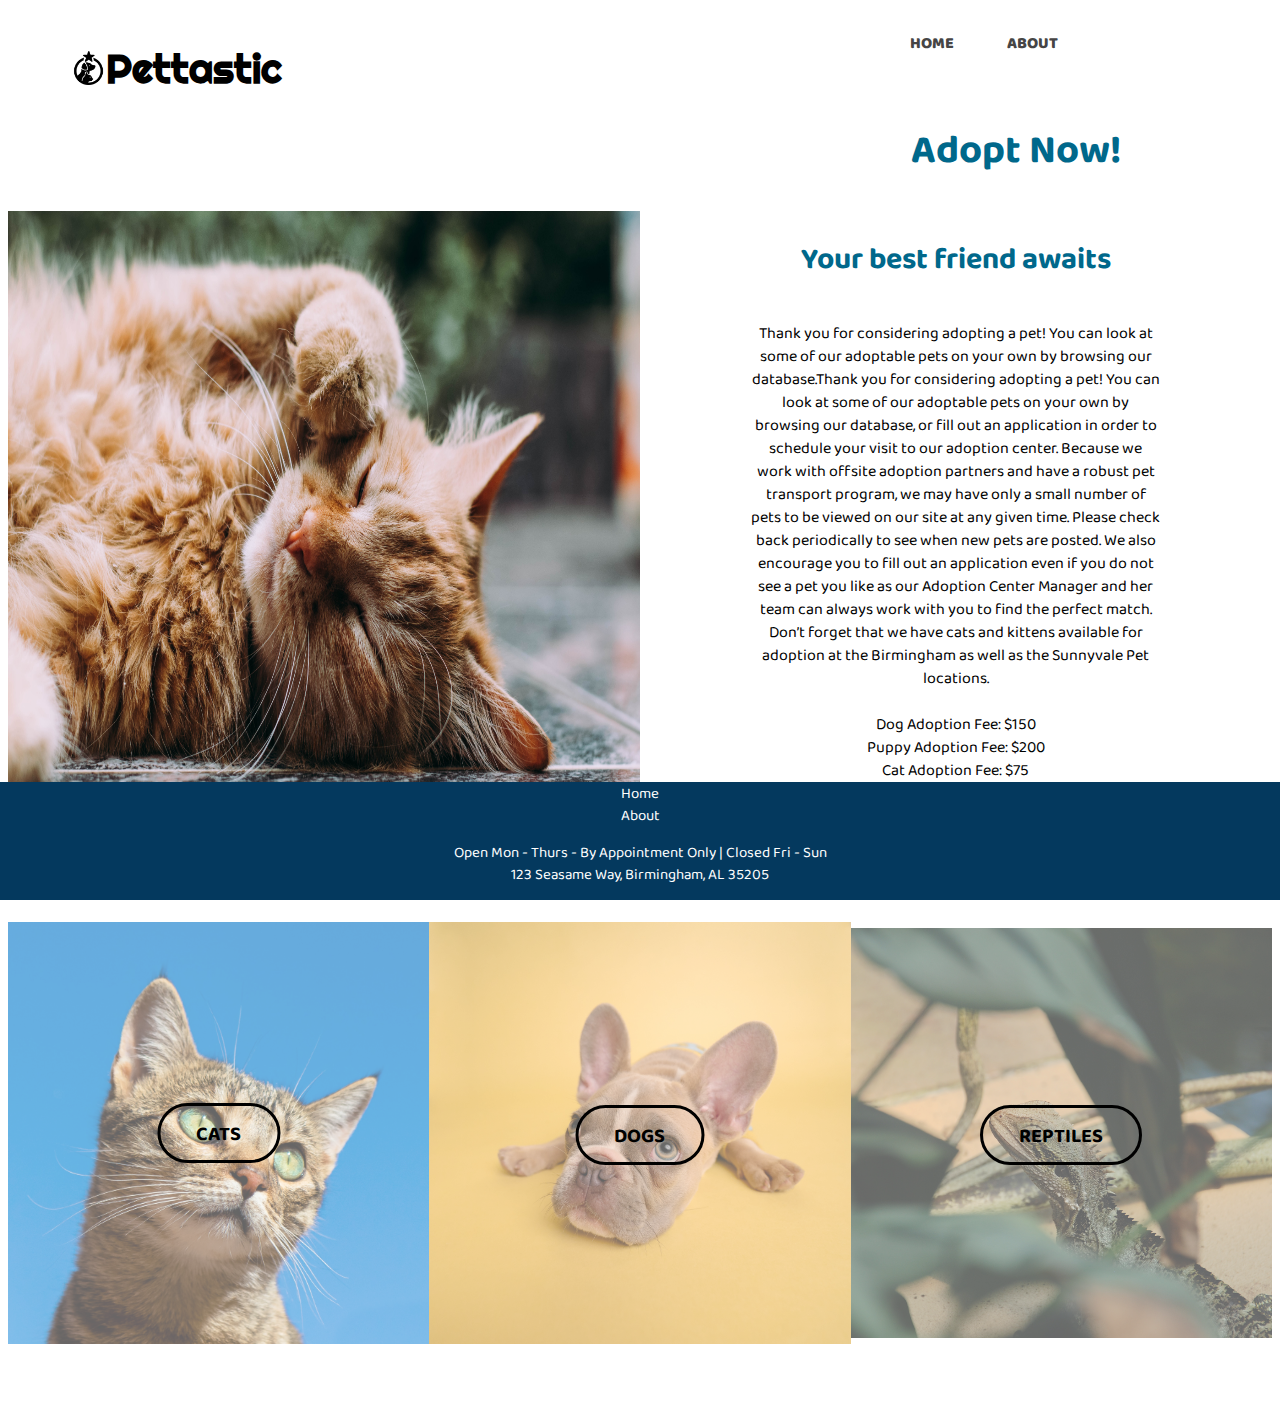
<file: Lab_04/index.html>
<!DOCTYPE html>
<html lang="en">
<head>
    <meta charset="UTF-8">
    <meta http-equiv="X-UA-Compatible" content="IE=edge">
    <meta name="viewport" content="width=device-width, initial-scale=1.0">
    <title>Pettastic</title>
    <link rel="stylesheet" href="style.css">
    <link rel="preconnect" href="https://fonts.googleapis.com">
    <link rel="preconnect" href="https://fonts.gstatic.com" crossorigin>
    <link href="https://fonts.googleapis.com/css2?family=Righteous&display=swap" rel="stylesheet">
    <link rel="preconnect" href="https://fonts.googleapis.com">
    <link rel="preconnect" href="https://fonts.gstatic.com" crossorigin>
    <link href="https://fonts.googleapis.com/css2?family=Baloo+Chettan+2&family=Righteous&display=swap" rel="stylesheet">
</head>
<body>
    <div class="navbar">
      <div class="nav-container">
        <div class="img-logo">
        <img src="pets-hotel-symbol-with-a-dog-and-a-cat-in-a-circle-with-one-star.png" alt="icon with cat and dog" id="logo">
        <h1>Pettastic</h1>
        </div>
        
      <ul class="links">
      <li><a href="index.html">Home</a></li>
      <li><a href="about.html">About</a></li>
      </ul>
      
    </div>
    </div>
    <h2>Adopt Now!</h2>
    <div class="container-1">
      <img src="cute_cat_sleeping.jpg" alt="Ginger cat sleeping" id="img-1">
    <div class="container-adopt">
      <h2 id="sub-heading">Your best friend awaits</h2>


    <div class="center-container"></div>
    <div class="adopt-info">
          <p>Thank you for considering adopting a pet! You can look at some of our adoptable pets on your own by browsing our database.Thank you for considering adopting a pet! You can look at some of our adoptable pets on your own by browsing our database, or fill out an application in order to schedule your visit to our adoption center. Because we work with offsite adoption partners and have a robust pet transport program, we may have only a small number of pets to be viewed on our site at any given time. 

          Please check back periodically to see when new pets are posted. We also encourage you to fill out an application even if you do not see a pet you like as our Adoption Center Manager and her team can always work with you to find the perfect match. 
      
          Don’t forget that we have cats and kittens available for adoption at the Birmingham as well as the Sunnyvale Pet locations. 
          <br>
          <br>Dog Adoption Fee: $150 <br>Puppy Adoption Fee: $200<br>
          Cat Adoption Fee: $75 <br> Kitten Adoption Fee: $100<br>Reptile Adoption Fee: $50</p>
    </div>
    </div>
    

    </div>



    <div class="pets-container">
      <div class="cat">
      <img src="cedric-vt-IuJc2qh2TcA-unsplash.jpg" alt="" id="cat-adopt">
      <a href="cats.html"><button>Cats</button></a>
      </div>
    <div class="dog">
      <img src="karsten-winegeart-NE0XGVKTmcA-unsplash.jpg" alt="" id="dog-adopt">
      <a href="dogs.html"><button>Dogs</button></a>
      </div>

      <div class="reptile">
        <img src="aust-water-dragon.jpg" alt="" id="reptile-adopt">
        <a href="reptiles.html"><button>Reptiles</button></a>
    </div>

    </div>

    <footer class="footer">
      <ul>
        <li><a href="index.html">Home</a></li>
        <li><a href="about.html">About</a></li>
        </ul>

    <p>Open Mon - Thurs - By Appointment Only | Closed Fri - Sun <br>123 Seasame Way, Birmingham, AL 35205</p>    
    </footer>

</body>
</html>
</file>
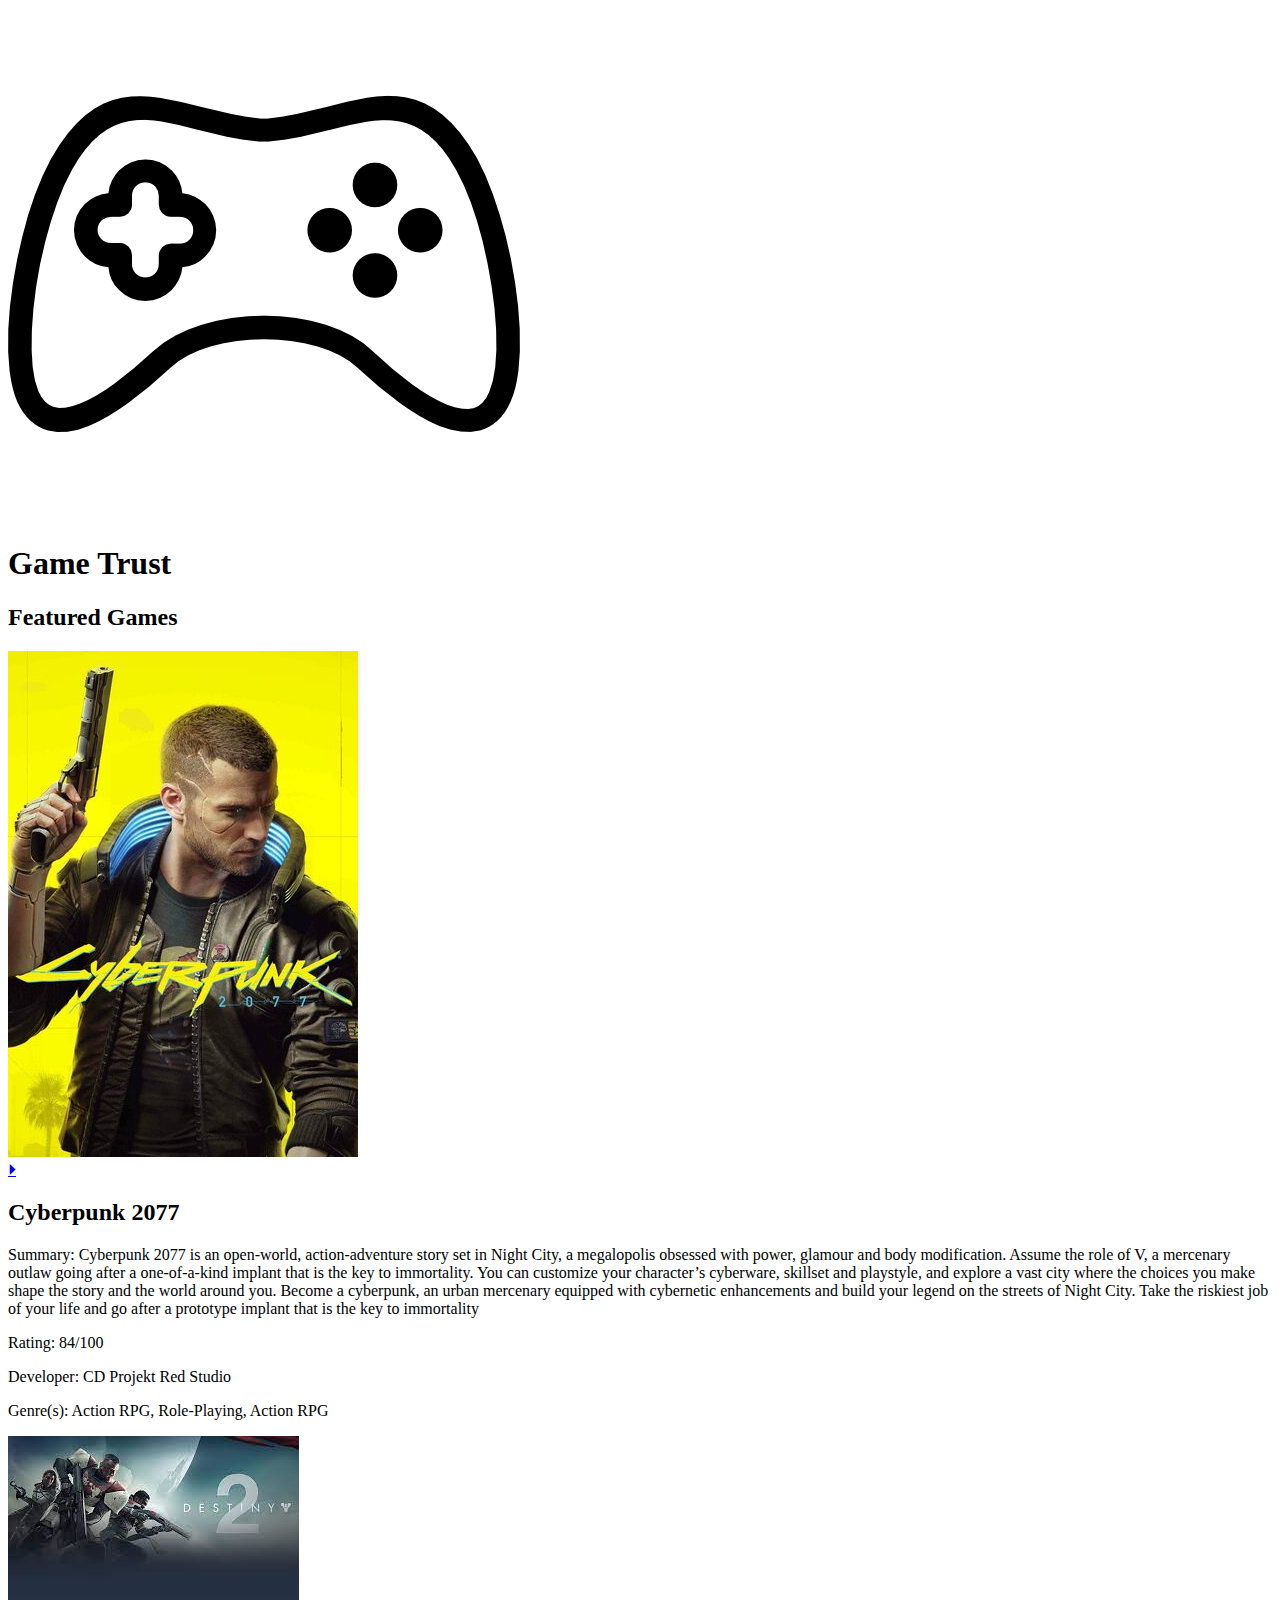
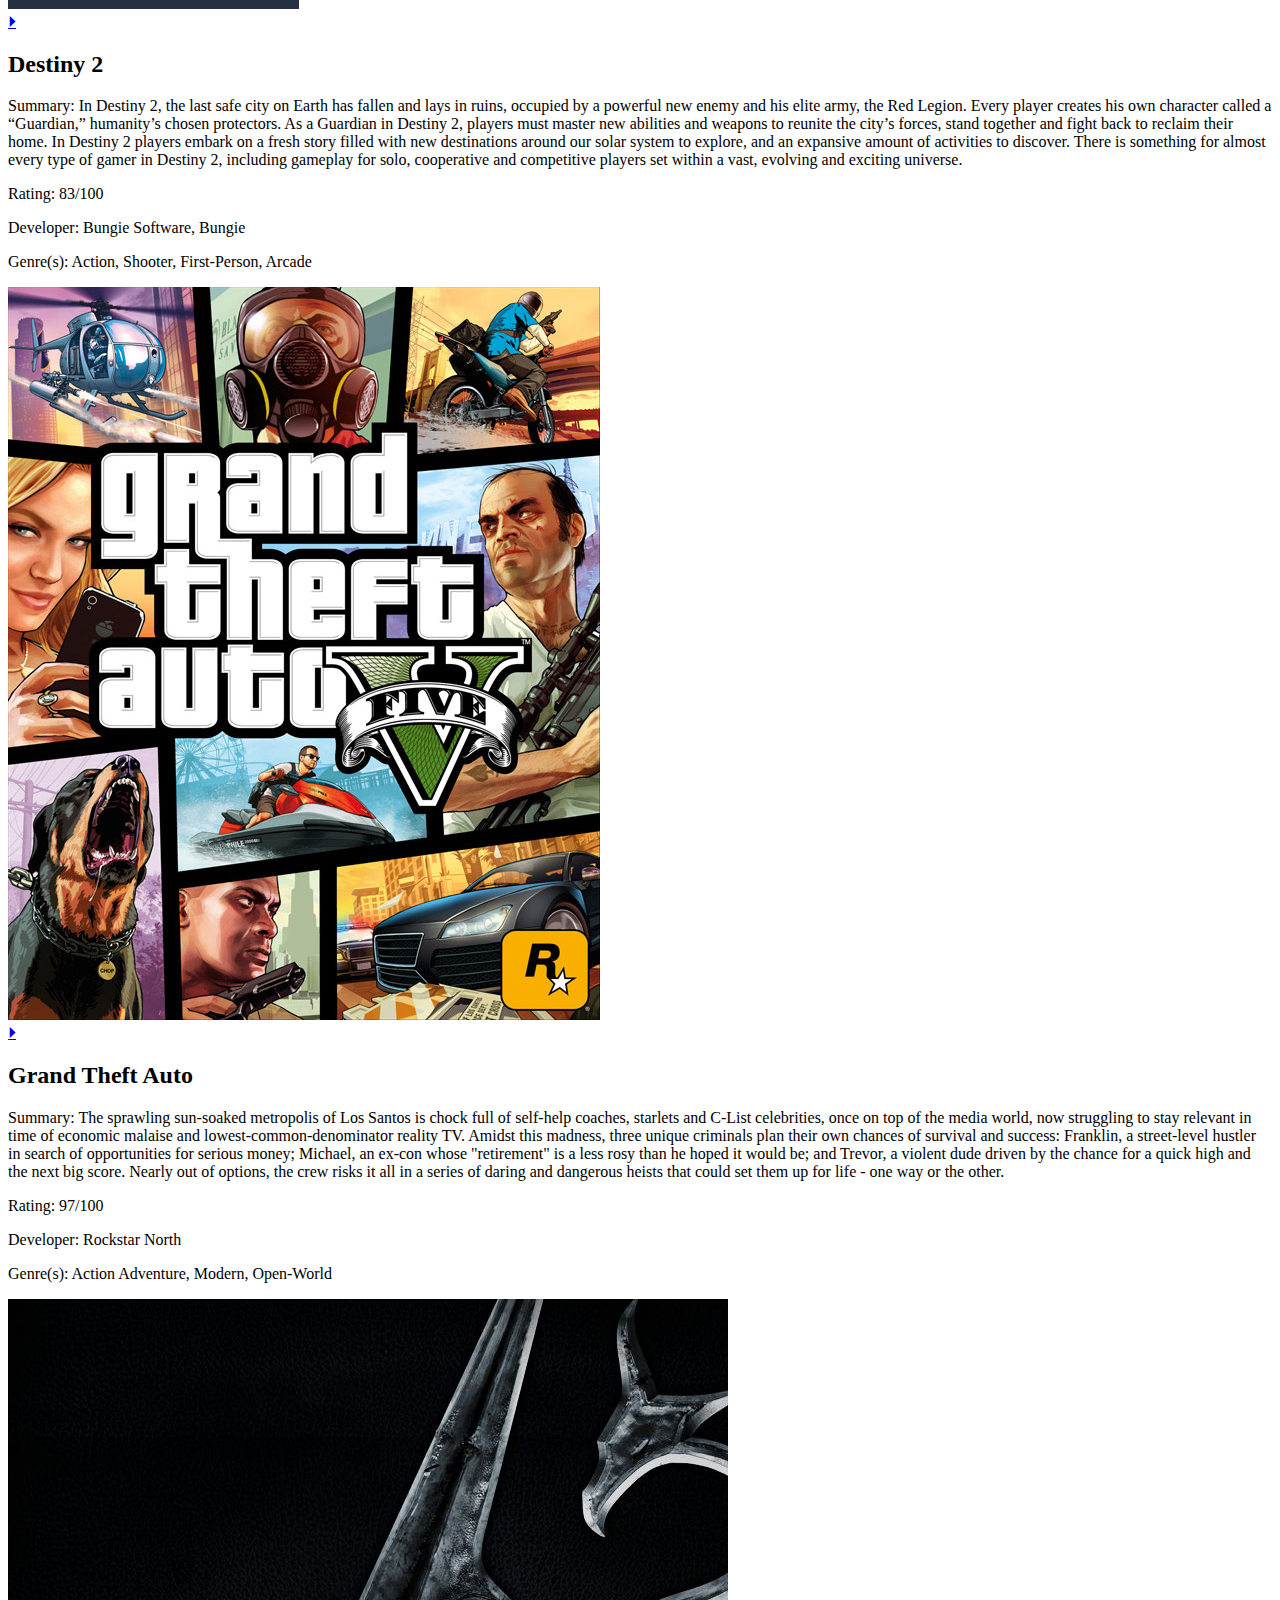
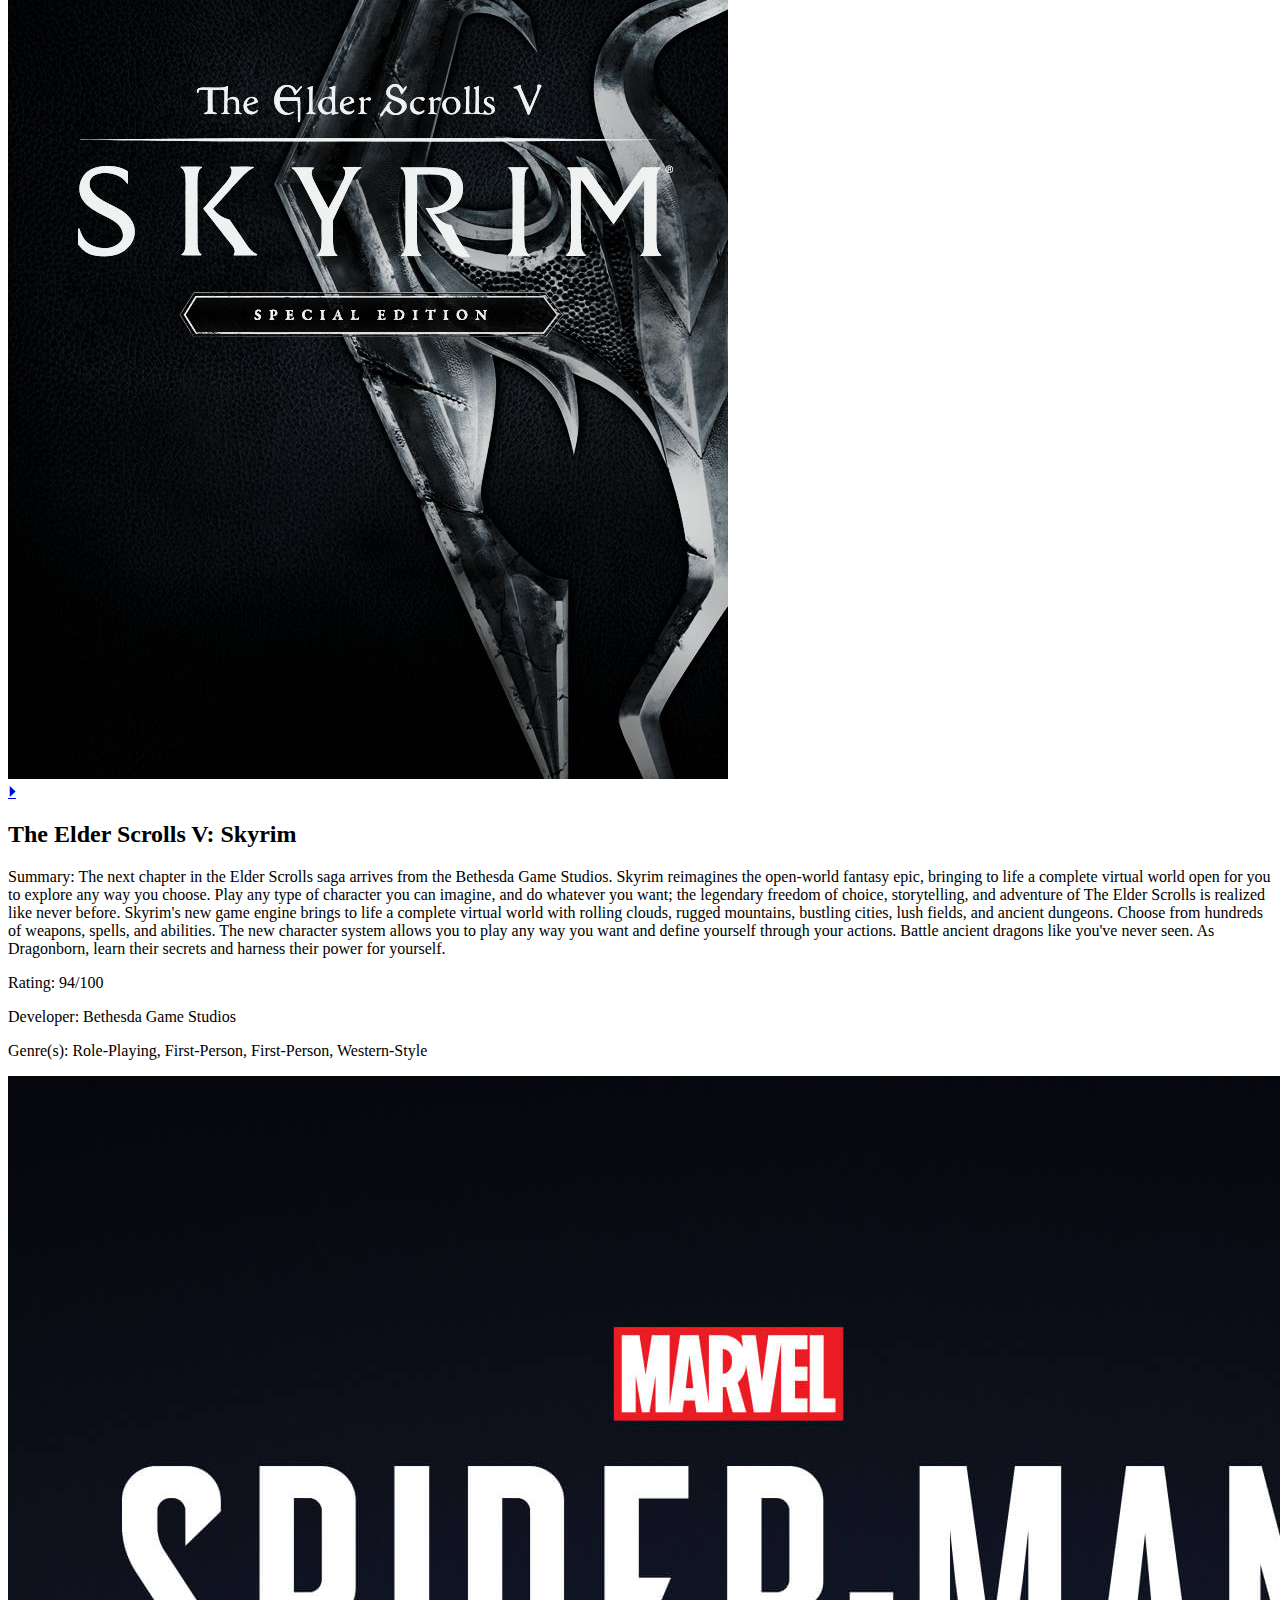
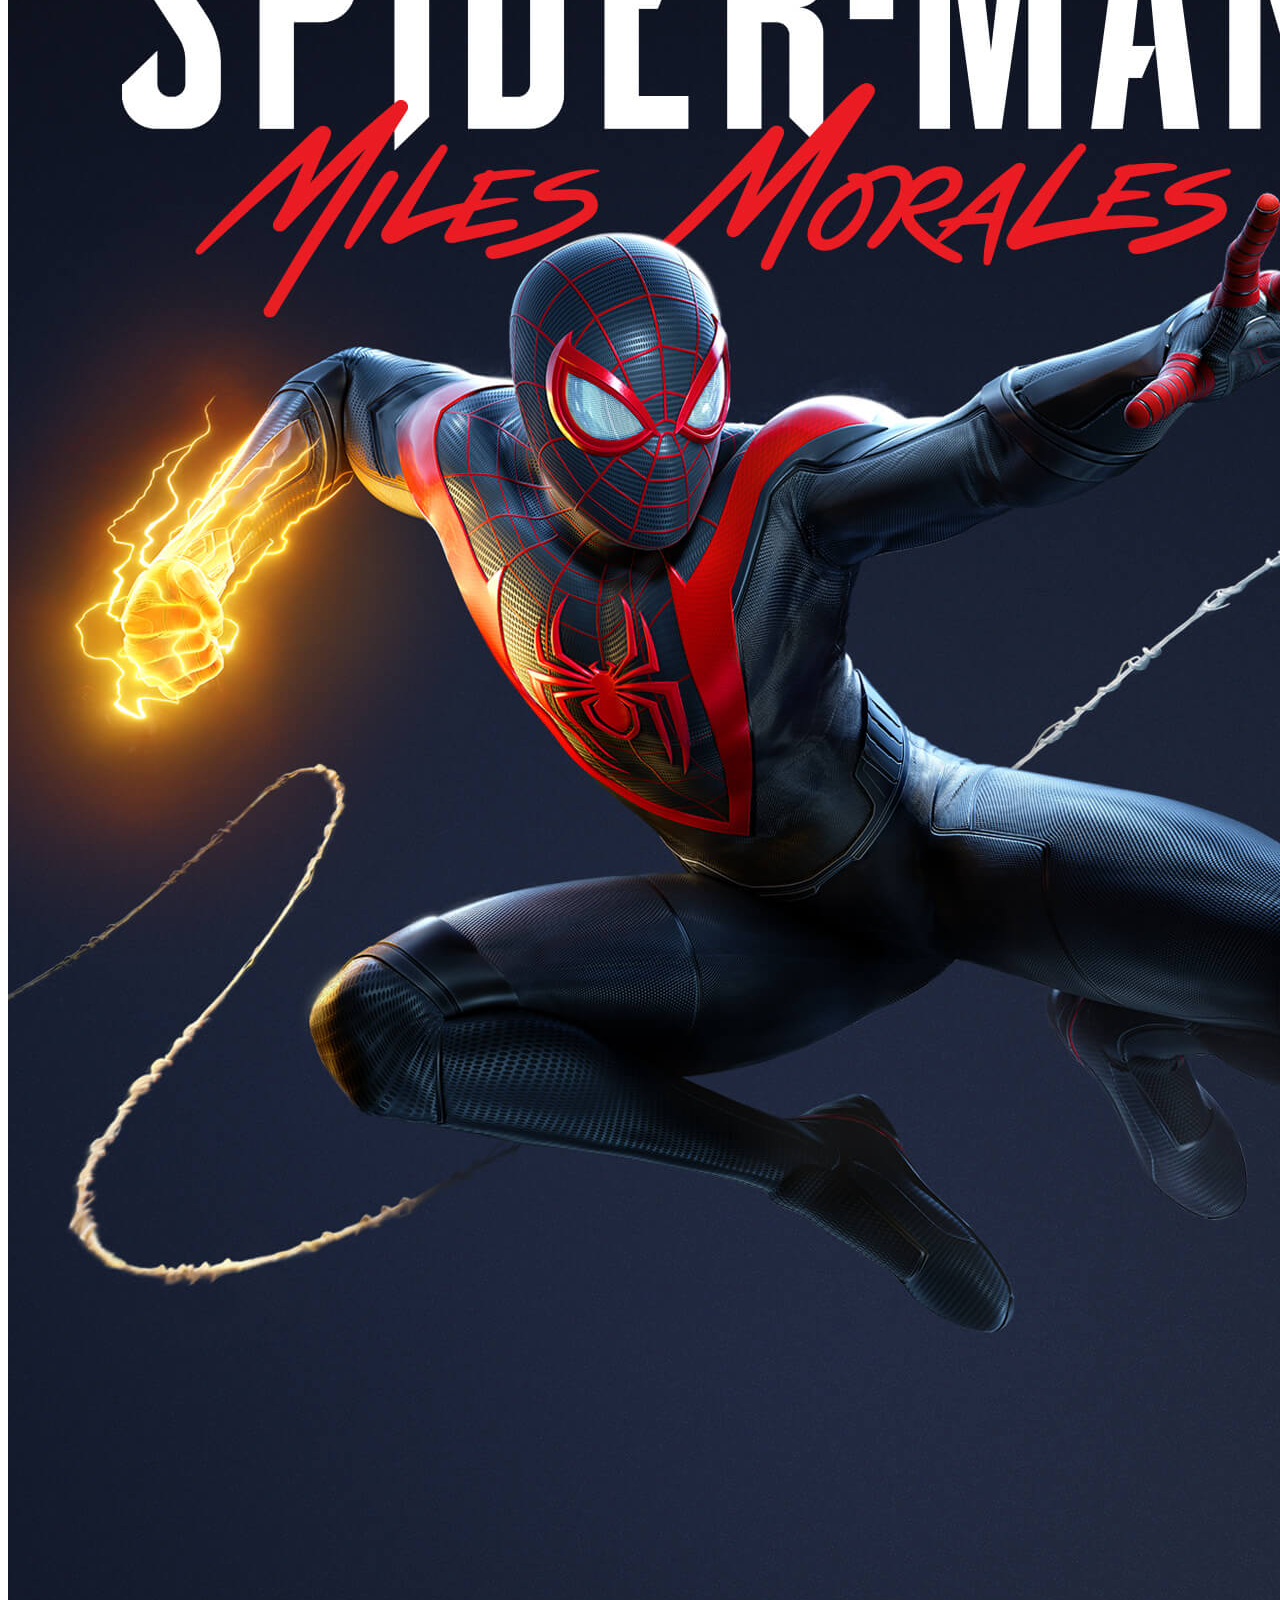
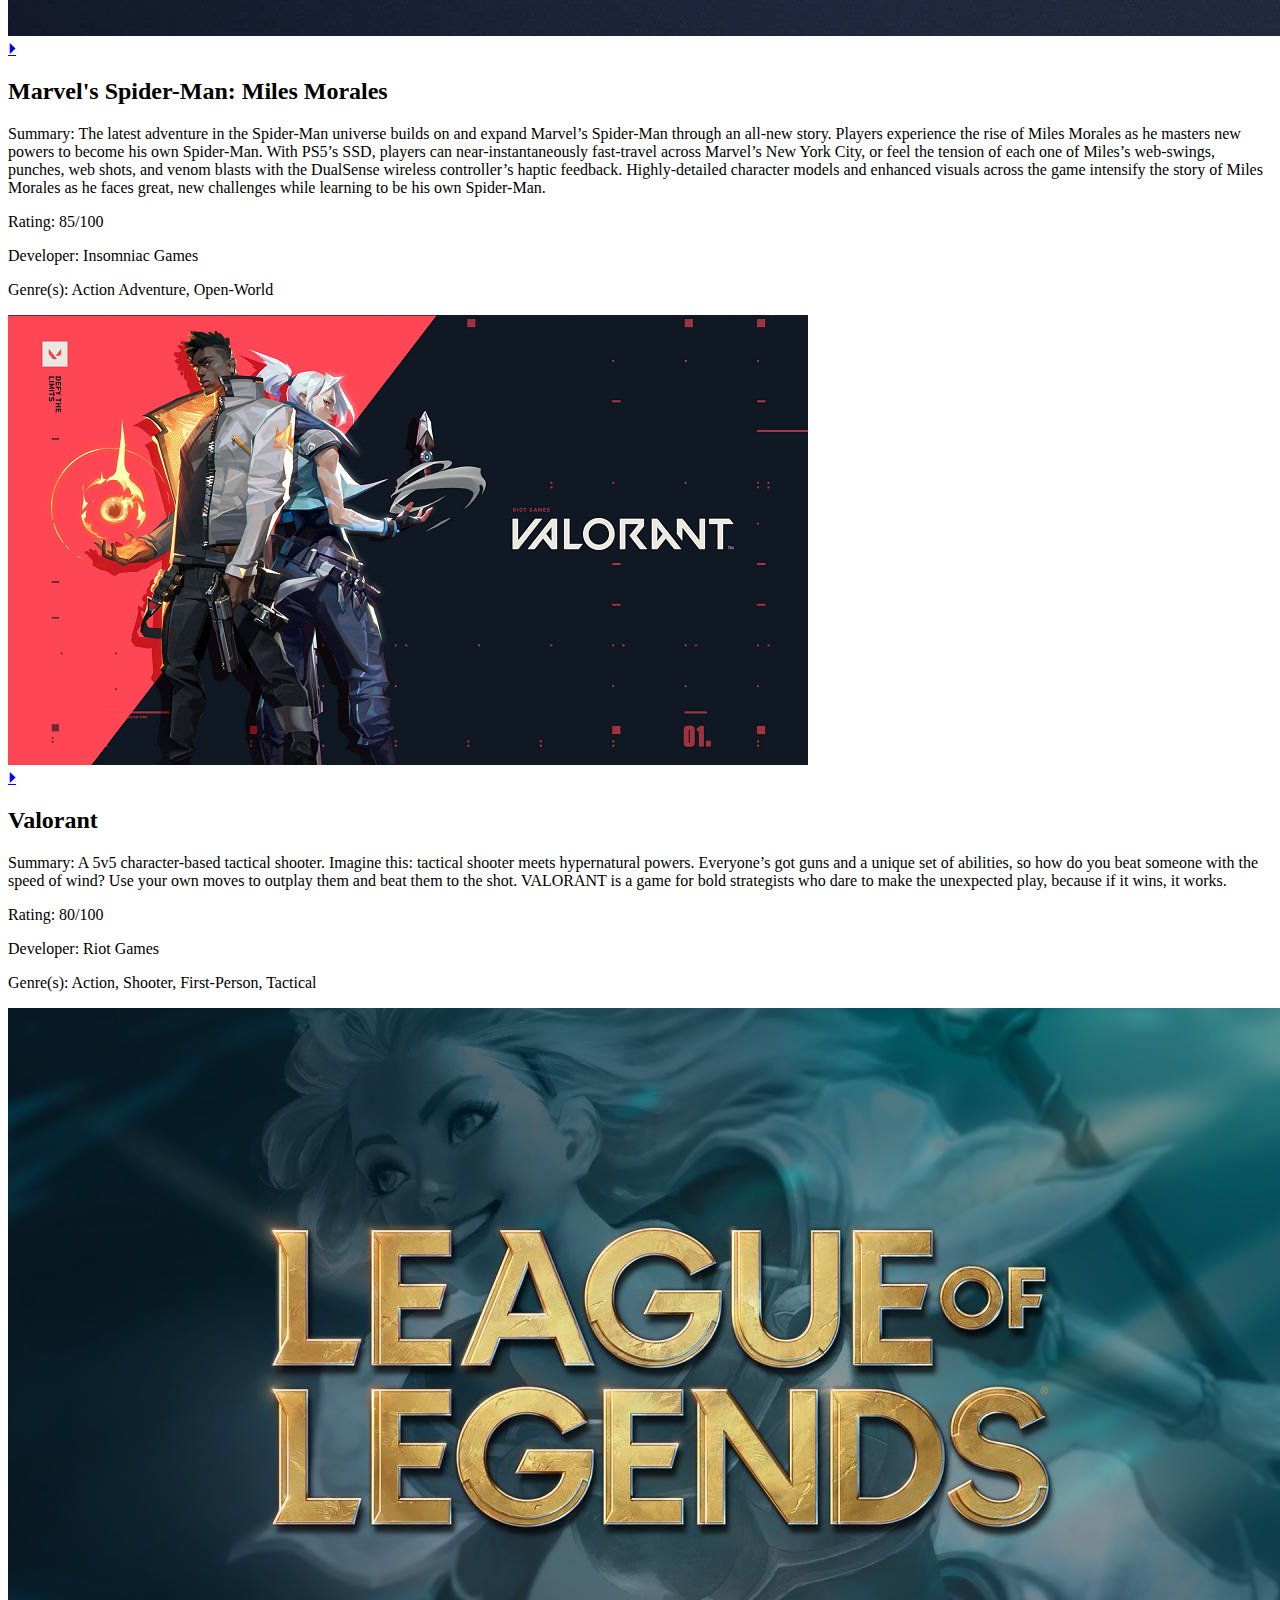
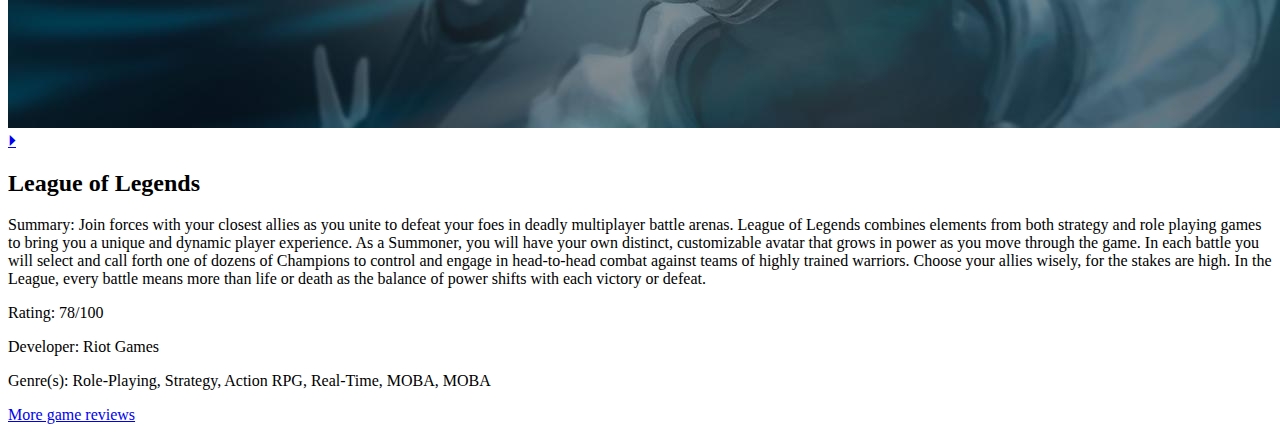
<file: Lab_04_V2/index.html>
<!DOCTYPE html>
<html lang="en">
<head>
    <meta charset="UTF-8">
    <meta http-equiv="X-UA-Compatible" content="IE=edge">
    <meta name="viewport" content="width=device-width, initial-scale=1.0">
    <title>Game Trust</title>
    <link rel="icon" href="console.png">
    <!--<link rel="stylesheet" href="style.css">--> 
    <link rel="preconnect" href="https://fonts.googleapis.com">
    <link rel="preconnect" href="https://fonts.gstatic.com" crossorigin>
    <link href="https://fonts.googleapis.com/css2?family=Dosis:wght@200;300;400;500;600;700;800&family=Teko:wght@300;400;500;600;700&display=swap" rel="stylesheet">

</head>
<body>
    <!--<div>Icons made by <a href="https://www.flaticon.com/authors/good-ware" title="Good Ware">Good Ware</a> from <a href="https://www.flaticon.com/" title="Flaticon">www.flaticon.com</a></div>-->
    
    <div class="img-logo">
        <img src="console.png" alt="" id="logo">
        <h1>Game Trust</h1>
    </div>
    <h2>Featured Games</h2>

    <div class="featured-games">
        <div class="game_card"><img src="cyberpunk-2077.jpeg" alt="">
            <div class="button_container"><a href="https://www.youtube.com/watch?v=UnA7tepsc7s" target="_blank" rel="noopener noreferrer">&#x23F5</a>
            </div>
            <h2>Cyberpunk 2077</h2>
            <p>Summary: Cyberpunk 2077 is an open-world, action-adventure story set in Night City, a megalopolis obsessed with power, glamour and body modification. Assume the role of V, a mercenary outlaw going after a one-of-a-kind implant that is the key to immortality. You can customize your character’s cyberware, skillset and playstyle, and explore a vast city where the choices you make shape the story and the world around you. Become a cyberpunk, an urban mercenary equipped with cybernetic enhancements and build your legend on the streets of Night City. Take the riskiest job of your life and go after a prototype implant that is the key to immortality</p>
            <p>Rating: 84/100</p>
            <p>Developer: CD Projekt Red Studio</p>
            <p>Genre(s): Action RPG, Role-Playing, Action RPG</p>
        </div>
        

        <div class="game_card">
            <img src="destiny-2.jpg" alt="">
            <div class="button_container"><a href="https://www.youtube.com/watch?v=hdWkpbPTpmE" target="_blank" rel="noopener noreferrer">&#x23F5</a><!-- <button>&#x23F5</button> --></div>
            <h2>Destiny 2</h2>
            <p>Summary: In Destiny 2, the last safe city on Earth has fallen and lays in ruins, occupied by a powerful new enemy and his elite army, the Red Legion. Every player creates his own character called a “Guardian,” humanity’s chosen protectors. As a Guardian in Destiny 2, players must master new abilities and weapons to reunite the city’s forces, stand together and fight back to reclaim their home. In Destiny 2 players embark on a fresh story filled with new destinations around our solar system to explore, and an expansive amount of activities to discover. There is something for almost every type of gamer in Destiny 2, including gameplay for solo, cooperative and competitive players set within a vast, evolving and exciting universe.</p>
            <p>Rating: 83/100</p>
            <p>Developer: Bungie Software, Bungie</p>
            <p>Genre(s): Action, Shooter, First-Person, Arcade</p>  
        </div>
        
        <div class="game_card">
            <img src="gtv-v.jpg" alt="">
            <div class="button_container"><a href="https://www.youtube.com/watch?v=QkkoHAzjnUs" target="_blank" rel="noopener noreferrer">&#x23F5</a></div>
            <h2>Grand Theft Auto</h2>
            <p>Summary: The sprawling sun-soaked metropolis of Los Santos is chock full of self-help coaches, starlets and C-List celebrities, once on top of the media world, now struggling to stay relevant in time of economic malaise and lowest-common-denominator reality TV. Amidst this madness, three unique criminals plan their own chances of survival and success: Franklin, a street-level hustler in search of opportunities for serious money; Michael, an ex-con whose "retirement" is a less rosy than he hoped it would be; and Trevor, a violent dude driven by the chance for a quick high and the next big score. Nearly out of options, the crew risks it all in a series of daring and dangerous heists that could set them up for life - one way or the other.</p>
            <p>Rating: 97/100</p>
            <p>Developer: Rockstar North</p>
            <p>Genre(s): Action Adventure, Modern, Open-World</p>
        </div>
        
        <div class="game_card">
            <img src="skyrim.jpg" alt="">
            <div class="button_container"><a href="https://www.youtube.com/watch?v=JSRtYpNRoN0" target="_blank" rel="noopener noreferrer">&#x23F5</a></div>
            <h2>The Elder Scrolls V: Skyrim</h2>
            <p>Summary: The next chapter in the Elder Scrolls saga arrives from the Bethesda Game Studios. Skyrim reimagines the open-world fantasy epic, bringing to life a complete virtual world open for you to explore any way you choose. Play any type of character you can imagine, and do whatever you want; the legendary freedom of choice, storytelling, and adventure of The Elder Scrolls is realized like never before. Skyrim's new game engine brings to life a complete virtual world with rolling clouds, rugged mountains, bustling cities, lush fields, and ancient dungeons. Choose from hundreds of weapons, spells, and abilities. The new character system allows you to play any way you want and define yourself through your actions. Battle ancient dragons like you've never seen. As Dragonborn, learn their secrets and harness their power for yourself.</p>
            <p>Rating: 94/100</p>
            <p>Developer: Bethesda Game Studios</p>
            <p>Genre(s): Role-Playing, First-Person, First-Person, Western-Style</p>
        </div>
        
        <div class="game_card">
            <img src="spiderman-miles.jpg" alt="">
            <div class="button_container"><a href="https://www.youtube.com/watch?v=NTunTURbyUU" target="_blank" rel="noopener noreferrer">&#x23F5</a></div>
            <h2>Marvel's Spider-Man: Miles Morales</h2>
            <p>Summary: The latest adventure in the Spider-Man universe builds on and expand Marvel’s Spider-Man through an all-new story. Players experience the rise of Miles Morales as he masters new powers to become his own Spider-Man. With PS5’s SSD, players can near-instantaneously fast-travel across Marvel’s New York City, or feel the tension of each one of Miles’s web-swings, punches, web shots, and venom blasts with the DualSense wireless controller’s haptic feedback. Highly-detailed character models and enhanced visuals across the game intensify the story of Miles Morales as he faces great, new challenges while learning to be his own Spider-Man.</p>
            <p>Rating: 85/100 </p>
            <p>Developer: Insomniac Games</p>
            <p>Genre(s): Action Adventure, Open-World</p>
        </div>
        
        <div class="game_card">
            <img src="valorant.png" alt="">
            <div class="button_container"><a href="https://www.youtube.com/watch?v=e_E9W2vsRbQ" target="_blank" rel="noopener noreferrer">&#x23F5</a></div>
            <h2>Valorant</h2>
            <p>Summary: A 5v5 character-based tactical shooter. Imagine this: tactical shooter meets hypernatural powers. Everyone’s got guns and a unique set of abilities, so how do you beat someone with the speed of wind? Use your own moves to outplay them and beat them to the shot. VALORANT is a game for bold strategists who dare to make the unexpected play, because if it wins, it works.</p>
            <p>Rating: 80/100</p>
            <p>Developer: Riot Games</p>
            <p>Genre(s): Action, Shooter, First-Person, Tactical</p> 
        </div>


        <div class="game_card"> 
            <img src="League_of_Legends.jpg" alt="">
            <div class="button_container"><a href="https://www.youtube.com/watch?v=7O21Z6vgtmY" target="_blank" rel="noopener noreferrer">&#x23F5</a></div>
            <h2>League of Legends</h2>
            <p>Summary: Join forces with your closest allies as you unite to defeat your foes in deadly multiplayer battle arenas. League of Legends combines elements from both strategy and role playing games to bring you a unique and dynamic player experience. As a Summoner, you will have your own distinct, customizable avatar that grows in power as you move through the game. In each battle you will select and call forth one of dozens of Champions to control and engage in head-to-head combat against teams of highly trained warriors. Choose your allies wisely, for the stakes are high. In the League, every battle means more than life or death as the balance of power shifts with each victory or defeat.</p>
            <p>Rating: 78/100</p>
            <p>Developer: Riot Games</p>
            <p>Genre(s): Role-Playing, Strategy, Action RPG, Real-Time, MOBA, MOBA</p> 
        </div>

        <a href="https://cquinn21.github.io/lab4/">More game reviews</a>
        
    </div>

</body>
</html>
</file>
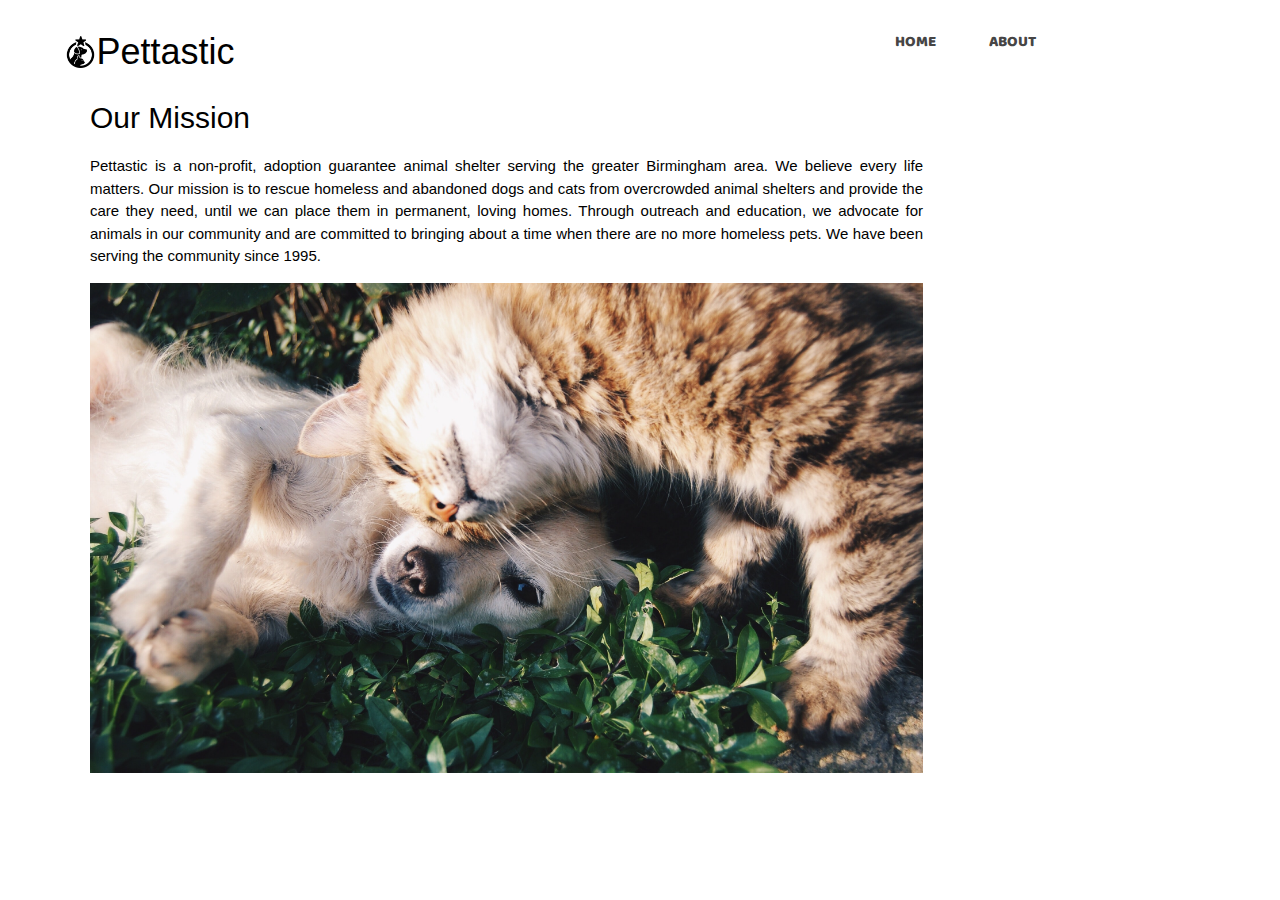
<file: Lab_04/about.html>
<!DOCTYPE html>
<html lang="en">
<head>
    <meta charset="UTF-8">
    <meta http-equiv="X-UA-Compatible" content="IE=edge">
    <meta name="viewport" content="width=device-width, initial-scale=1.0">
    <title>About</title>
    <link rel="stylesheet" href="about-style.css">
    <link rel="preconnect" href="https://fonts.googleapis.com">
    <link rel="preconnect" href="https://fonts.gstatic.com" crossorigin>
    <link href="https://fonts.googleapis.com/css2?family=Righteous&display=swap" rel="stylesheet">
    <link rel="preconnect" href="https://fonts.googleapis.com">
    <link rel="preconnect" href="https://fonts.gstatic.com" crossorigin>
    <link href="https://fonts.googleapis.com/css2?family=Baloo+Chettan+2&family=Righteous&display=swap" rel="stylesheet">
    <link rel="stylesheet" href="https://www.w3schools.com/w3css/4/w3.css">
    <link rel="stylesheet" href="https://cdnjs.cloudflare.com/ajax/libs/font-awesome/4.7.0/css/font-awesome.min.css">
</head>
<body>

    <div class="navbar">
        <div class="nav-container">
          <div class="img-logo">
          <img src="pets-hotel-symbol-with-a-dog-and-a-cat-in-a-circle-with-one-star.png" alt="icon with cat and dog" id="logo">
          <h1 id="main-heading">Pettastic</h1>
          </div>
          
        <ul>
        <li><a href="index.html">Home</a></li>
        <li><a href="about.html">About</a></li>
        </ul>
        
      </div>
      </div>
      
    
      <div class="container">
        <h2>Our Mission</h2>
        <p>Pettastic is a non-profit, adoption guarantee animal shelter serving the greater Birmingham area. We believe every life matters. Our mission is to rescue homeless and abandoned dogs and cats from overcrowded animal shelters and provide the care they need, until we can place them in permanent, loving homes. Through outreach and education, we advocate for animals in our community and are committed to bringing about a time when there are no more homeless pets. We have been serving the community since 1995.</p>
         <img src="about.jpg" id="cat-dog"> 
      </div>

</body>
</html>
</file>
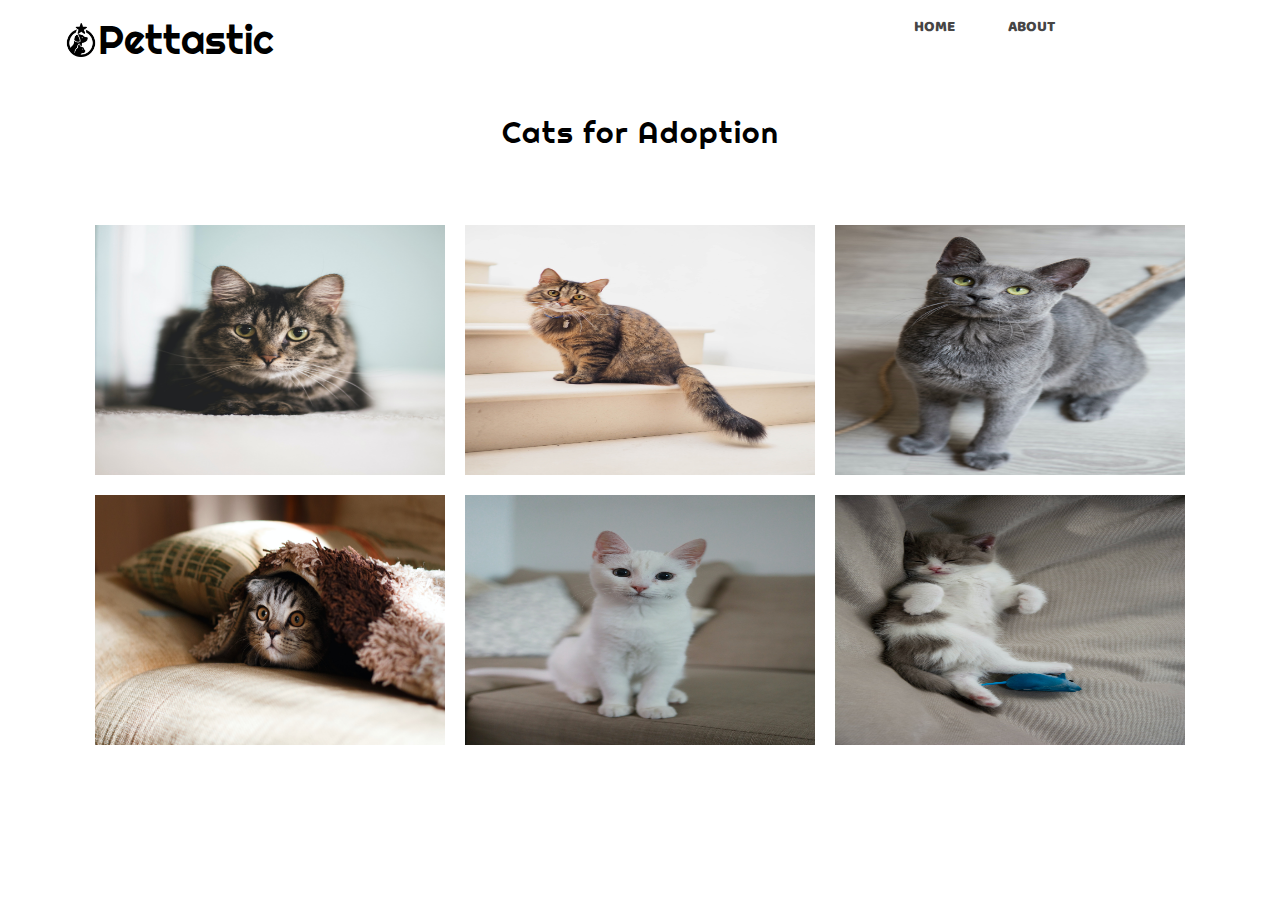
<file: Lab_04/cats.html>
<!DOCTYPE html>
<html lang="en">
<head>
    <meta charset="UTF-8">
    <meta http-equiv="X-UA-Compatible" content="IE=edge">
    <meta name="viewport" content="width=device-width, initial-scale=1.0">
    <title>Cats</title>
    <link rel="stylesheet" href="cat-style.css">
    <link rel="preconnect" href="https://fonts.googleapis.com">
    <link rel="preconnect" href="https://fonts.gstatic.com" crossorigin>
    <link href="https://fonts.googleapis.com/css2?family=Righteous&display=swap" rel="stylesheet">
    <link rel="preconnect" href="https://fonts.googleapis.com">
    <link rel="preconnect" href="https://fonts.gstatic.com" crossorigin>
    <link href="https://fonts.googleapis.com/css2?family=Baloo+Chettan+2&family=Righteous&display=swap" rel="stylesheet">
    <link rel="stylesheet" href="https://www.w3schools.com/w3css/4/w3.css">
    <link rel="stylesheet" href="https://cdnjs.cloudflare.com/ajax/libs/font-awesome/4.7.0/css/font-awesome.min.css">
</head>
<body>
    <div class="navbar">
        <div class="nav-container">
          <div class="img-logo">
          <img src="pets-hotel-symbol-with-a-dog-and-a-cat-in-a-circle-with-one-star.png" alt="icon with cat and dog" id="logo">
          <h1 id="main-heading">Pettastic</h1>
          </div>
          
        <ul>
        <li><a href="index.html">Home</a></li>
        <li><a href="about.html">About</a></li>
        </ul>
        
      </div>
      </div>
   <!-- <a class="fa fa-home" href="index.html"> Home</a>--> 
    <p class="heading">Cats for Adoption</p>
    <div class="images">
      <div class="img-box">
        <img src="cat-8.jpg" alt="" />
        <div class="transparent-box">
          <div class="caption">
            <p>Bella</p>
            <p class="opacity-low">Age: 6</p>
          </div>
        </div> 
      </div>
      <div class="img-box">
        <img src="cat-2.jpg" alt="" />
        <div class="transparent-box">
          <div class="caption">
            <p>Sky</p>
            <p class="opacity-low">Age: 2</p>
          </div>
        </div>
      </div>
      <div class="img-box">
        <img src="cat-7.jpg" alt="" />
        <div class="transparent-box">
          <div class="caption">
            <p>Dexter</p>
            <p class="opacity-low">Age: 8</p>
          </div>
        </div>
      </div>
      <div class="img-box">
        <img src="cat-4.jpg" alt="" />
        <div class="transparent-box">
          <div class="caption">
            <p>Max</p>
            <p class="opacity-low">Age: 3</p>
          </div>
        </div> 
      </div>
      <div class="img-box">
        <img src="cat-5.jpg" alt="" />
        <div class="transparent-box">
          <div class="caption">
            <p>Theo</p>
            <p class="opacity-low">Age: 1</p>
          </div>
        </div> 
      </div>
      <div class="img-box">
        <img src="cat-6.jpg" alt="" />
        <div class="transparent-box">
          <div class="caption">
            <p>Sam</p>
            <p class="opacity-low">Age: 2 months</p>
          </div>
        </div> 
      </div>
    </div>

</body>
</html>
</file>
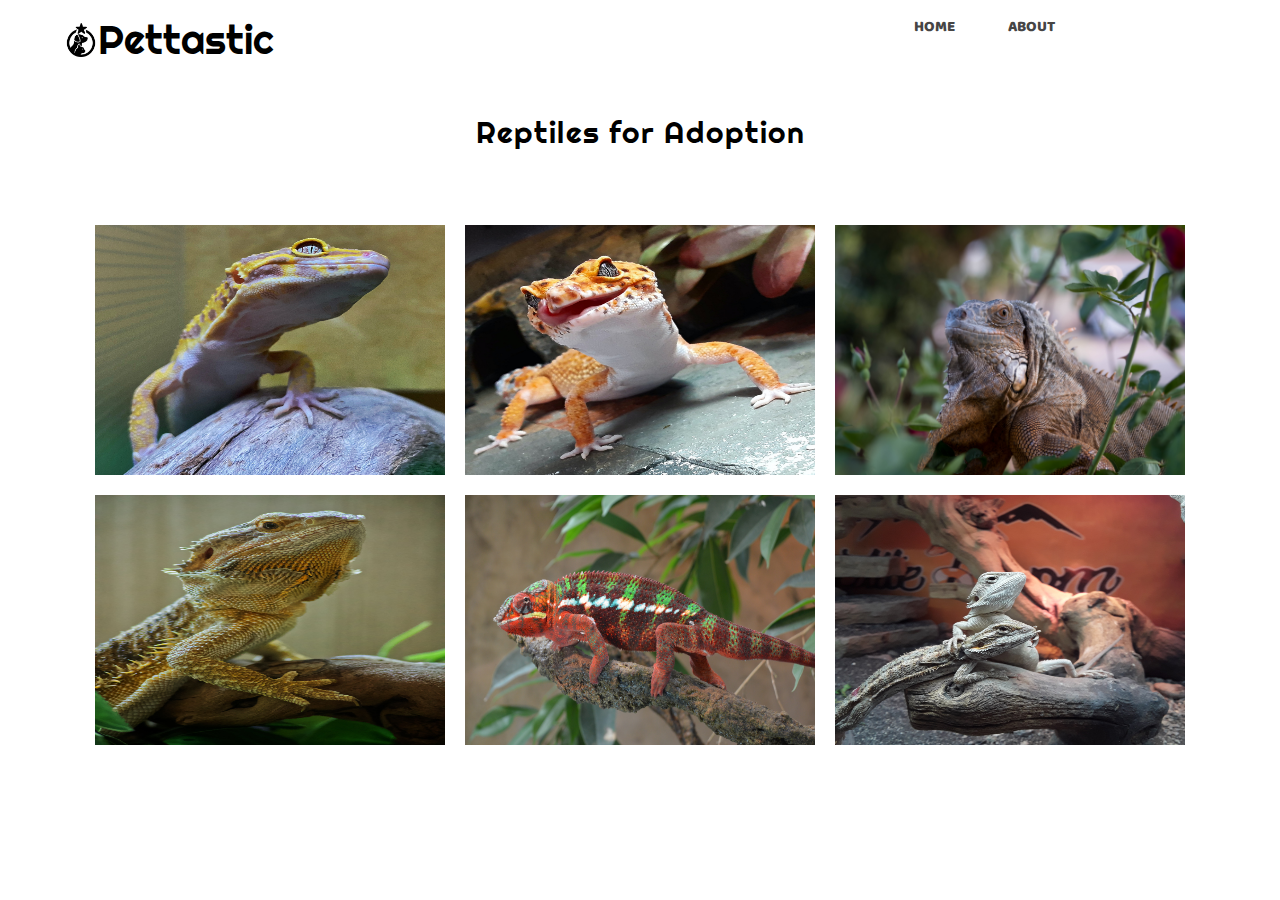
<file: Lab_04/reptiles.html>
<!DOCTYPE html>
<html lang="en">
<head>
    <meta charset="UTF-8">
    <meta http-equiv="X-UA-Compatible" content="IE=edge">
    <meta name="viewport" content="width=device-width, initial-scale=1.0">
    <title>Reptiles</title>
    <link rel="stylesheet" href="reptiles-style.css">
    <link rel="preconnect" href="https://fonts.googleapis.com">
    <link rel="preconnect" href="https://fonts.gstatic.com" crossorigin>
    <link href="https://fonts.googleapis.com/css2?family=Righteous&display=swap" rel="stylesheet">
    <link rel="preconnect" href="https://fonts.googleapis.com">
    <link rel="preconnect" href="https://fonts.gstatic.com" crossorigin>
    <link href="https://fonts.googleapis.com/css2?family=Baloo+Chettan+2&family=Righteous&display=swap" rel="stylesheet">
    <link rel="stylesheet" href="https://www.w3schools.com/w3css/4/w3.css">
    <link rel="stylesheet" href="https://cdnjs.cloudflare.com/ajax/libs/font-awesome/4.7.0/css/font-awesome.min.css">
</head>
<body>
    <div class="navbar">
        <div class="nav-container">
          <div class="img-logo">
          <img src="pets-hotel-symbol-with-a-dog-and-a-cat-in-a-circle-with-one-star.png" alt="icon with cat and dog" id="logo">
          <h1 id="main-heading">Pettastic</h1>
          </div>
          
        <ul>
        <li><a href="index.html">Home</a></li>
        <li><a href="about.html">About</a></li>
        </ul>
        
      </div>
      </div>
   <!-- <a class="fa fa-home" href="index.html"> Home</a>--> 
    <p class="heading">Reptiles for Adoption</p>
    <div class="images">
      <div class="img-box">
        <img src="reptile-1.jpg" alt="" />
        <div class="transparent-box">
          <div class="caption">
            <p>Mango</p>
            <p class="opacity-low">Age: 1</p>
          </div>
        </div> 
      </div>
      <div class="img-box">
        <img src="reptile-2.jpg" alt="" />
        <div class="transparent-box">
          <div class="caption">
            <p>Leo</p>
            <p class="opacity-low">Age: 2</p>
          </div>
        </div>
      </div>
      <div class="img-box">
        <img src="reptile-3.jpg" alt="" />
        <div class="transparent-box">
          <div class="caption">
            <p>Rex</p>
            <p class="opacity-low">Age: 6</p>
          </div>
        </div>
      </div>
      <div class="img-box">
        <img src="reptile-4.jpg" alt="" />
        <div class="transparent-box">
          <div class="caption">
            <p>Stanley</p>
            <p class="opacity-low">Age: 1</p>
          </div>
        </div> 
      </div>
      <div class="img-box">
        <img src="reptile-5.jpg" alt="" />
        <div class="transparent-box">
          <div class="caption">
            <p>Arie</p>
            <p class="opacity-low">Age: 4</p>
          </div>
        </div> 
      </div>
      <div class="img-box">
        <img src="reptile-6.jpg" alt="" />
        <div class="transparent-box">
          <div class="caption">
            <p>River and Ryder</p>
            <p class="opacity-low">Age: 8 months</p>
          </div>
        </div> 
      </div>
    </div>

</body>
</html>
</file>
<file: Lab_04/style.css>
h1 {
    font-family: 'Righteous', cursive;
    font-size: 40px;
    
}

#logo {
    max-width: 5%;
}

.img-logo {
    display: flex;
    align-items: center; 
    float: left;
    /*align-content: flex-start;*/
}

.nav-container {
    width: 90%;
    margin: 0 auto;
    height: 70px;
    /* float: right; */
    
}

.navbar {
    margin: 0 auto;
    background: #fff;
    padding: 0px 0;
    font-family: 'Baloo Chettan 2', cursive;
}

.navbar ul {
    list-style: none;
    text-align: center;  
}

.navbar ul li {
    display: inline-block;    
}

.navbar ul li a {
    position:relative;
    z-index: 1;
    display: block;
    padding: 15px;
    text-decoration: none;
    color: rgb(70, 69, 69);
    font-weight: 800;
    text-transform: uppercase;
    margin: 0 10px;

}

.navbar ul li a,
.navbar ul li a:after,
.navbar ul li a:before {
  transition: all .5s;
}
.navbar ul li a:hover {
  color: #fff;
}

.navbar ul li a:hover {
    color: #000;
  }

.navbar ul li a:after {
    display: block;
    position: absolute;
    top: 0;
    left: 0;
    bottom: 0;
    right: 0;
    margin: auto;
    width: 100%;
    height: 1px;
    content: '.';
    color: transparent;
    background: #04395E;
    visibility: none;
    opacity: 0;
    z-index: -1;
  }

.navbar ul li a:hover:after {
    opacity: 1;
    visibility: visible;
    height: 100%;
  }

 h2, p {
    font-family: 'Baloo Chettan 2', cursive;
}

h2 {
    font-size: 40px;
    color:#00688B;
    text-align: center;
}

#sub-heading {
    font-size: 30px;
}

.container-1 {
    display: flex;
    flex-direction: row;
    padding-bottom: 40px;
}

#img-1 {
    /*max-width: 50%;*/
    width: 50%;
    
}

.pets-container {
    display: flex;
    flex-direction: row;
    flex-wrap: nowrap;
    width: 100%;
    padding-bottom: 20px;
   /* flex-wrap: wrap; width: 100%;*/
   
}

.container-adopt {
    display: flex;
    flex-direction: column;
    align-items: center;
}

.adopt-info {
    max-width: 65%;
    text-align: center;
}

.adopt-info p {
    text-align: center;
}

#cat-adopt {
    max-width: 500px;
    height: auto;
}

#dog-adopt {
    max-width: 500px;
    height: auto;
}

.cat {
    position: relative;
    width: 50%;
    height: 500px;
}

#cat-adopt {
    width: 100%;
    height: 500px;
    opacity: 0.6;
    filter: alpha(opacity=40);
    object-fit: scale-down;     
}

.cat button {
    position: absolute;
    top: 50%;
    left: 50%;
    transform: translate(-50%, -50%);
    -ms-transform: translate(-50%, -50%);
    background-color: transparent;
    font-size: 16px;
    padding: 12px 36px;
    border: 3px solid #000;
    cursor: pointer;
    border-radius: 50px;
    color: #000;
    font-family: 'Baloo Chettan 2', cursive;
    font-size: 20px;
    font-weight: bold;
    text-transform: uppercase;
    
}

.cat button:hover {
    border: 5px solid #79ADDC ;
    color: #79ADDC ;
}

.dog {
    position: relative;
    width: 50%;
    
}

#dog-adopt {
    width: 100%;
    height: 500px;
    opacity: 0.6;
    filter: alpha(opacity=40);
    object-fit: scale-down;  
    
}

.dog button {
    position: absolute;
    top: 50%;
    left: 50%;
    transform: translate(-50%, -50%);
    -ms-transform: translate(-50%, -50%);
    background-color: transparent;
    font-size: 16px;
    padding: 12px 36px;
    border: 3px solid #000;
    cursor: pointer;
    border-radius: 50px;
    color: #000;
    font-family: 'Baloo Chettan 2', cursive;
    font-size: 20px;
    font-weight: bold;
    text-transform: uppercase;
    
}

.dog button:hover {
    border: 5px solid #79ADDC ;
    color: #79ADDC ;
}

.reptile {
    position: relative;
    width: 50%;
    
}

#reptile-adopt {
    width: 100%;
    height: 500px;
    opacity: 0.6;
    filter: alpha(opacity=40);
    object-fit: scale-down;  
    
}

.reptile button {
    position: absolute;
    top: 50%;
    left: 50%;
    transform: translate(-50%, -50%);
    -ms-transform: translate(-50%, -50%);
    background-color: transparent;
    font-size: 16px;
    padding: 12px 36px;
    border: 3px solid #000;
    cursor: pointer;
    border-radius: 50px;
    color: #000;
    font-family: 'Baloo Chettan 2', cursive;
    font-size: 20px;
    font-weight: bold;
    text-transform: uppercase;
    
}

.reptile button:hover {
    border: 5px solid #79ADDC ;
    color: #79ADDC ;
}

.footer {
    position: fixed;
    left: 0;
    bottom: 0;
    width: 100%;
    background-color: #04395E;
    color: white;
    text-align: center;
    font-size: 15px;
    

  }

  .footer ul {
    text-decoration: none;
    list-style-type: none;
    padding: 0px; 
    margin: 0; 
    color: #000;
  }

.footer a {
    text-decoration: none;
    color: #fff;
    font-family: 'Baloo Chettan 2', cursive;
}

.footer p {
    text-align: center;

}


@media only screen and (max-width: 600px) {
    h2 {

    }

    .links {
        display: none;
    }

    #img-1 {
        display: none;
    }

    .pets-container {
        display: inline-block;
        flex-direction: column;
        width: 600px;  
        position: relative;
        align-items: center; 
        padding-left: 30px; 
    }

    .adopt-info {
        max-width: 80%;
        text-align: justify;
        display: flex;
        align-items: center;
    }

    footer ul {
        text-align: start;
        font-size: 20px;
        
    }

    footer p {
        width: 80%;
        text-align: center;
    }

  }
</file>
<file: Lab_04_V2/style.css>
#logo {
    max-width: 5vh;
    display: flex;
   
}


.img-logo {
    display: flex;
    align-items: center; 
    padding-left: 30px;
    
}


.img-logo h1 {
    font-size: 30px;
    padding-left: 10px;
    font-family: 'Dosis', sans-serif;
    
}

h2 {
    padding-left: 30px;
    font-family: 'Dosis', sans-serif;
}

.featured-games h2 {
    font-family: 'Dosis', sans-serif;
    font-size: 30px;
    padding-left: 10px;
}


.featured-games img {
    object-fit: cover;
    width: 40vh;
    height: 35vh;
    border-top-left-radius: 10px;
    border-top-right-radius: 10px;
}


.featured-games {
    display: grid;
    grid-template-columns: 1fr 1fr 1fr 1fr;;
    max-width: 20vh;
}

.game_card{
    padding: 0 !important;
    max-width: 40vh;
    margin:30px; 
    border-radius: 10px;
    box-shadow: 0 3px 4px 0 rgba(0, 0, 0, 0.2), 0 4px 15px 0 rgba(0, 0, 0, 0.19);
    
    
  }

  .game_card p {
      padding-left: 10px;
      padding-right: 10px;
      font-family: 'Dosis', sans-serif;
  }


  .game_card a {
    border-radius: 100%;
    border: none;
    background-color: #FF3D49;
    font-size: 40px;
    text-align: center;
    color: rgb(235, 231, 231);
    margin: auto;
    cursor: pointer;
    float: right;
    text-decoration: none;

}

.button_container {
    padding-right: 10px;  
}


/* iPhone 6/7/8 size screen */
@media only screen 
  and (min-device-width: 320px) 
  and (max-device-width: 480px)
  and (-webkit-min-device-pixel-ratio: 2) {

    #logo {
        max-width: 4vh;
        display: flex;
       
    }

    .featured-games img {
        object-fit: cover;
        width: 40vh;
        height: 35vh;
        border-top-left-radius: 10px;
        border-top-right-radius: 10px;
    }


    .featured-games {
        display: flex;
        flex-direction: column;
        max-width: 10vh;
        
    }  
    
    .game_card{
        padding: 0;
        width: 45vh;
        margin:20px; 
        border-radius: 10px;
        box-shadow: 0 3px 4px 0 rgba(0, 0, 0, 0.2), 0 4px 15px 0 rgba(0, 0, 0, 0.19);
        
      }

}



/* iPad size screen */
@media only screen 
  and (min-device-width: 768px) 
  and (max-device-width: 1024px) 
  and (-webkit-min-device-pixel-ratio: 1) {
    #logo {
        max-width: 4vh;
        display: flex;
       
    }

    .featured-games img {
        object-fit: cover;
        width: 30vh;
        height: 35vh;
        border-top-left-radius: 10px;
        border-top-right-radius: 10px;
    }


    .featured-games {
        display: grid;
        grid-template-columns: 1fr 1fr;
        max-width: 10vh;
        
    }  
    
    .game_card{
        padding: 0;
        width: 30vh;
        margin:30px; 
        border-radius: 10px;
        box-shadow: 0 3px 4px 0 rgba(0, 0, 0, 0.2), 0 4px 15px 0 rgba(0, 0, 0, 0.19);
      }

}
</file>
<file: Lab_04/about-style.css>
h1, h2 {
    font-family: 'Righteous', cursive;
    font-size: 40px;
    
}

h2{
    text-align: center;
    display: flex;
    align-items: center;
}

p {
    text-align: justify;
    width: 70%;
}

#logo {
    max-width: 5%;
}

.img-logo {
    display: flex;
    align-items: center; 
    float: left;
    /*align-content: flex-start;*/
}

.nav-container {
    width: 90%;
    margin: 0 auto;
    height: 70px;
    /* float: right; */
    
}

.navbar {
    margin: 0 auto;
    background: #fff;
    padding: 0px 0;
    font-family: 'Baloo Chettan 2', cursive;
}

.navbar ul {
    list-style: none;
    text-align: center;  
}

.navbar ul li {
    display: inline-block;    
}

.navbar ul li a {
    position:relative;
    z-index: 1;
    display: block;
    padding: 15px;
    text-decoration: none;
    color: rgb(70, 69, 69);
    font-weight: 800;
    text-transform: uppercase;
    margin: 0 10px;

}

.navbar ul li a,
.navbar ul li a:after,
.navbar ul li a:before {
  transition: all .5s;
}
.navbar ul li a:hover {
  color: #fff;
}

.navbar ul li a:hover {
    color: #000;
  }

.navbar ul li a:after {
    display: block;
    position: absolute;
    top: 0;
    left: 0;
    bottom: 0;
    right: 0;
    margin: auto;
    width: 100%;
    height: 1px;
    content: '.';
    color: transparent;
    background: #04395E;
    visibility: none;
    opacity: 0;
    z-index: -1;
  }

.navbar ul li a:hover:after {
    opacity: 1;
    visibility: visible;
    height: 100%;
  }


 .container {
    align-items: center;
    padding-left: 90px;
}

img {
    max-width: 70%;
}
</file>
<file: Lab_04/cat-style.css>
* {
    box-sizing: border-box;
    margin: 0;
    padding: 0;
  }
  
#main-heading {
    font-family: 'Righteous', cursive;
    font-size: 40px;
    
}

#logo {
    max-width: 5%;
}

.img-logo {
    display: flex;
    align-items: center; 
    float: left;
    /*align-content: flex-start;*/
}

.nav-container {
    width: 90%;
    margin: 0 auto;
    height: 70px;
    /* float: right; */
    
}

.navbar {
    margin: 0 auto;
    background: #fff;
    padding: 0px 0;
    font-family: 'Baloo Chettan 2', cursive;
}

.navbar ul {
    list-style: none;
    text-align: center;  
}

.navbar ul li {
    display: inline-block;    
}

.navbar ul li a {
    position:relative;
    z-index: 1;
    display: block;
    padding: 15px;
    text-decoration: none;
    color: rgb(70, 69, 69);
    font-weight: 800;
    text-transform: uppercase;
    margin: 0 10px;

}

.navbar ul li a,
.navbar ul li a:after,
.navbar ul li a:before {
  transition: all .5s;
}
.navbar ul li a:hover {
  color: #fff;
}

.navbar ul li a:hover {
    color: #000;
  }

.navbar ul li a:after {
    display: block;
    position: absolute;
    top: 0;
    left: 0;
    bottom: 0;
    right: 0;
    margin: auto;
    width: 100%;
    height: 1px;
    content: '.';
    color: transparent;
    background: #04395E;
    visibility: none;
    opacity: 0;
    z-index: -1;
  }

.navbar ul li a:hover:after {
    opacity: 1;
    visibility: visible;
    height: 100%;
  }

  
  .heading {
      font-family: 'Righteous', cursive;
      text-align: center;
      font-size: 2.0em;
      letter-spacing: 1px;
      padding: 40px;
      color: #000;
  }

  p {
    font-family: 'Righteous', cursive;
  }
  
  .images {
    padding: 20px;
    display: flex;
    flex-wrap: wrap;
    justify-content: center;
  }
  
  .images img {
    height: 250px;
    width: 350px;
    transform: scale(1.0);
    transition: transform 0.4s ease;
  }
  
  .img-box {
    box-sizing: content-box;
    margin: 10px;
    height: 250px;
    width: 350px;
    overflow: hidden;
    display: inline-block;
    color: white;
    position: relative;
    background-color: white;
  }
  
  .caption {
    position: absolute;
    bottom: 5px;
    left: 20px;
    opacity: 0.0;
    transition: transform 0.3s ease, opacity 0.3s ease;
  }
  
  .transparent-box {
    height: 250px;
    width: 350px;
    background-color:rgba(0, 0, 0, 0);
    position: absolute;
    top: 0;
    left: 0;
    transition: background-color 0.3s ease;
  }
  
  .img-box:hover img { 
    transform: scale(1.1);
  }
  
  .img-box:hover .transparent-box {
    background-color:rgba(0, 0, 0, 0.5);
  }
  
  .img-box:hover .caption {
    transform: translateY(-20px);
    opacity: 1.0;
  }
  
  .img-box:hover {
    cursor: pointer;
  }
  
  .caption > p:nth-child(2) {
    font-size: 0.8em;
  }
  
  .opacity-low {
    opacity: 0.5;
  }
</file>
<file: Lab_04/reptiles-style.css>
* {
    box-sizing: border-box;
    margin: 0;
    padding: 0;
  }
  
#main-heading {
    font-family: 'Righteous', cursive;
    font-size: 40px;
    
}

#logo {
    max-width: 5%;
}

.img-logo {
    display: flex;
    align-items: center; 
    float: left;
    /*align-content: flex-start;*/
}

.nav-container {
    width: 90%;
    margin: 0 auto;
    height: 70px;
    /* float: right; */
    
}

.navbar {
    margin: 0 auto;
    background: #fff;
    padding: 0px 0;
    font-family: 'Baloo Chettan 2', cursive;
}

.navbar ul {
    list-style: none;
    text-align: center;  
}

.navbar ul li {
    display: inline-block;    
}

.navbar ul li a {
    position:relative;
    z-index: 1;
    display: block;
    padding: 15px;
    text-decoration: none;
    color: rgb(70, 69, 69);
    font-weight: 800;
    text-transform: uppercase;
    margin: 0 10px;

}

.navbar ul li a,
.navbar ul li a:after,
.navbar ul li a:before {
  transition: all .5s;
}
.navbar ul li a:hover {
  color: #fff;
}

.navbar ul li a:hover {
    color: #000;
  }

.navbar ul li a:after {
    display: block;
    position: absolute;
    top: 0;
    left: 0;
    bottom: 0;
    right: 0;
    margin: auto;
    width: 100%;
    height: 1px;
    content: '.';
    color: transparent;
    background: #04395E;
    visibility: none;
    opacity: 0;
    z-index: -1;
  }

.navbar ul li a:hover:after {
    opacity: 1;
    visibility: visible;
    height: 100%;
  }

  
  .heading {
      font-family: 'Righteous', cursive;
      text-align: center;
      font-size: 2.0em;
      letter-spacing: 1px;
      padding: 40px;
      color: #000;
  }

  p {
    font-family: 'Righteous', cursive;
  }
  
  .images {
    padding: 20px;
    display: flex;
    flex-wrap: wrap;
    justify-content: center;
  }
  
  .images img {
    height: 250px;
    width: 350px;
    transform: scale(1.0);
    transition: transform 0.4s ease;
  }
  
  .img-box {
    box-sizing: content-box;
    margin: 10px;
    height: 250px;
    width: 350px;
    overflow: hidden;
    display: inline-block;
    color: white;
    position: relative;
    background-color: white;
  }
  
  .caption {
    position: absolute;
    bottom: 5px;
    left: 20px;
    opacity: 0.0;
    transition: transform 0.3s ease, opacity 0.3s ease;
  }
  
  .transparent-box {
    height: 250px;
    width: 350px;
    background-color:rgba(0, 0, 0, 0);
    position: absolute;
    top: 0;
    left: 0;
    transition: background-color 0.3s ease;
  }
  
  .img-box:hover img { 
    transform: scale(1.1);
  }
  
  .img-box:hover .transparent-box {
    background-color:rgba(0, 0, 0, 0.5);
  }
  
  .img-box:hover .caption {
    transform: translateY(-20px);
    opacity: 1.0;
  }
  
  .img-box:hover {
    cursor: pointer;
  }
  
  .caption > p:nth-child(2) {
    font-size: 0.8em;
  }
  
  .opacity-low {
    opacity: 0.5;
  }
</file>
